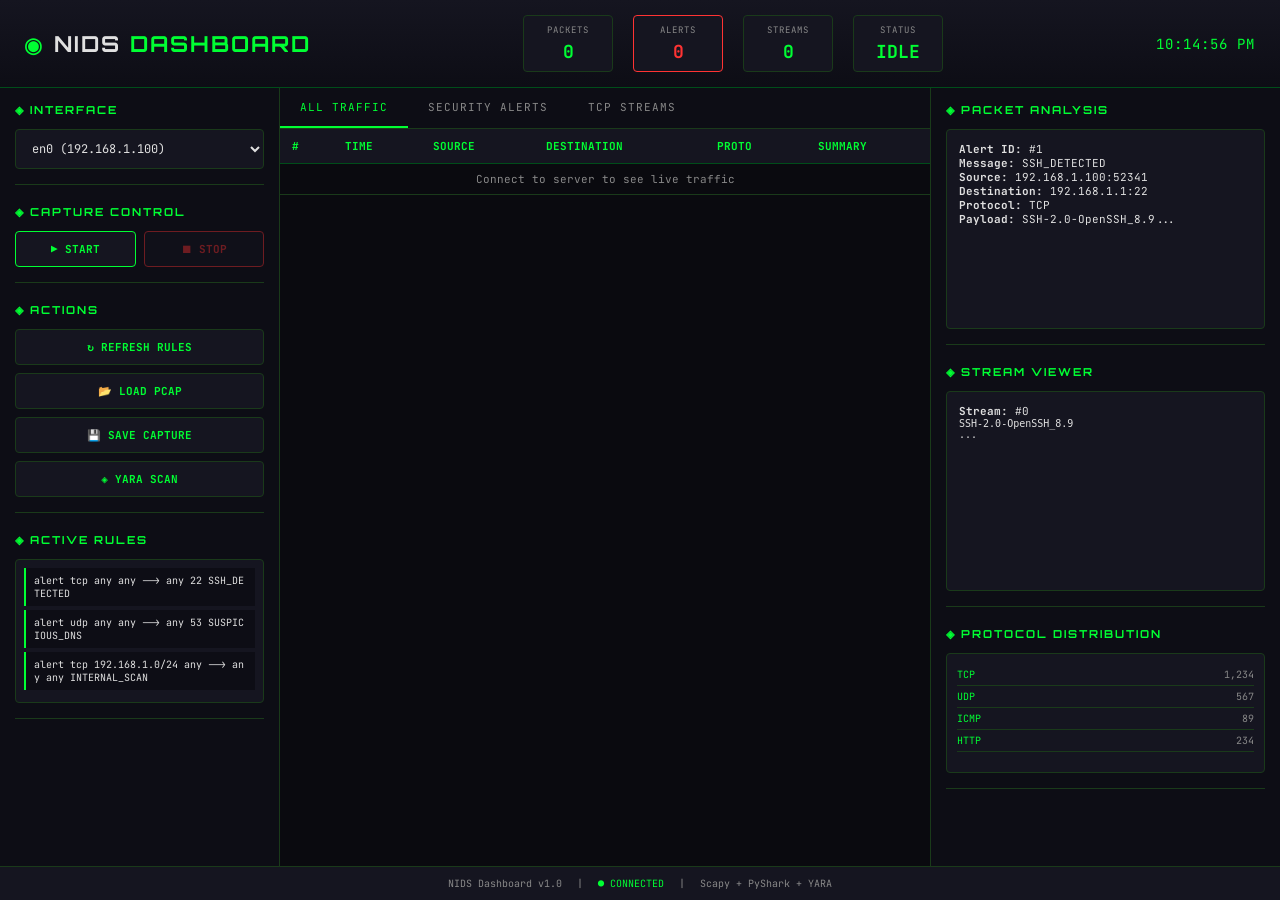
<file: demo.html>
<!DOCTYPE html>
<html lang="en">
<head>
    <meta charset="UTF-8">
    <meta name="viewport" content="width=device-width, initial-scale=1.0">
    <title>NIDS Dashboard - Network Intrusion Detection</title>
    <link href="https://fonts.googleapis.com/css2?family=JetBrains+Mono:wght@400;700&family=Orbitron:wght@400;700&display=swap" rel="stylesheet">
    <style>
        :root {
            --bg-primary: #0a0a0f;
            --bg-secondary: #0d0d15;
            --bg-tertiary: #151520;
            --matrix-green: #00ff33;
            --matrix-green-dim: #00cc29;
            --matrix-green-dark: #004d1a;
            --matrix-red: #ff3333;
            --text-primary: #e0e0e0;
            --text-dim: #888;
            --border-color: #1a3a1a;
        }
        * { margin: 0; padding: 0; box-sizing: border-box; }
        body {
            font-family: 'JetBrains Mono', monospace;
            background: var(--bg-primary);
            color: var(--text-primary);
            overflow: hidden;
            height: 100vh;
        }
        .dashboard {
            display: flex;
            flex-direction: column;
            height: 100vh;
            max-width: 100vw;
        }
        .header {
            display: flex;
            align-items: center;
            justify-content: space-between;
            padding: 15px 25px;
            background: linear-gradient(180deg, var(--bg-tertiary) 0%, var(--bg-secondary) 100%);
            border-bottom: 1px solid var(--matrix-green-dark);
        }
        .logo {
            display: flex;
            align-items: center;
            gap: 12px;
        }
        .logo-icon {
            font-size: 28px;
            color: var(--matrix-green);
        }
        .logo h1 {
            font-family: 'Orbitron', sans-serif;
            font-size: 22px;
            font-weight: 700;
            letter-spacing: 2px;
        }
        .logo h1 .highlight { color: var(--matrix-green); }
        .header-stats { display: flex; gap: 20px; }
        .stat-box {
            text-align: center;
            padding: 8px 16px;
            background: var(--bg-tertiary);
            border: 1px solid var(--border-color);
            border-radius: 4px;
            min-width: 90px;
        }
        .stat-box.alert { border-color: var(--matrix-red); }
        .stat-label { display: block; font-size: 9px; color: var(--text-dim); letter-spacing: 1px; margin-bottom: 4px; }
        .stat-value { font-size: 18px; font-weight: 700; color: var(--matrix-green); }
        .stat-box.alert .stat-value { color: var(--matrix-red); }
        .header-time { font-size: 14px; color: var(--matrix-green); letter-spacing: 1px; }
        .main-content { display: flex; flex: 1; overflow: hidden; }
        .control-panel {
            width: 280px;
            background: var(--bg-secondary);
            border-right: 1px solid var(--border-color);
            padding: 15px;
            overflow-y: auto;
        }
        .panel-section { margin-bottom: 20px; padding-bottom: 15px; border-bottom: 1px solid var(--border-color); }
        .panel-section h3 {
            font-size: 11px;
            letter-spacing: 2px;
            color: var(--matrix-green);
            margin-bottom: 12px;
            font-family: 'Orbitron', sans-serif;
        }
        .cyber-select {
            width: 100%;
            padding: 10px 12px;
            background: var(--bg-tertiary);
            border: 1px solid var(--border-color);
            color: var(--text-primary);
            font-family: 'JetBrains Mono', monospace;
            font-size: 12px;
            border-radius: 4px;
            cursor: pointer;
        }
        .button-group { display: flex; gap: 8px; }
        .button-group.vertical { flex-direction: column; }
        .cyber-btn {
            flex: 1;
            padding: 10px 12px;
            background: var(--bg-tertiary);
            border: 1px solid var(--border-color);
            color: var(--matrix-green);
            font-family: 'JetBrains Mono', monospace;
            font-size: 11px;
            font-weight: 700;
            cursor: pointer;
            border-radius: 4px;
            transition: all 0.3s;
            display: flex;
            align-items: center;
            justify-content: center;
            gap: 6px;
        }
        .cyber-btn:hover { background: var(--matrix-green-dark); border-color: var(--matrix-green); }
        .cyber-btn:disabled { opacity: 0.4; cursor: not-allowed; }
        .cyber-btn.start { border-color: var(--matrix-green); color: var(--matrix-green); }
        .cyber-btn.start:hover { background: var(--matrix-green); color: var(--bg-primary); }
        .cyber-btn.stop { border-color: var(--matrix-red); color: var(--matrix-red); }
        .cyber-btn.stop:hover { background: var(--matrix-red); color: var(--bg-primary); }
        .rules-container {
            max-height: 150px;
            overflow-y: auto;
            background: var(--bg-tertiary);
            border: 1px solid var(--border-color);
            border-radius: 4px;
            padding: 8px;
        }
        .empty-text { color: var(--text-dim); font-size: 11px; text-align: center; padding: 20px; }
        .rule-item {
            padding: 6px 8px;
            background: var(--bg-secondary);
            border-left: 2px solid var(--matrix-green);
            margin-bottom: 4px;
            font-size: 10px;
            word-break: break-all;
        }
        .traffic-panel { flex: 1; display: flex; flex-direction: column; background: var(--bg-primary); overflow: hidden; }
        .tabs { display: flex; background: var(--bg-secondary); border-bottom: 1px solid var(--border-color); }
        .tab {
            padding: 12px 20px;
            background: transparent;
            border: none;
            border-bottom: 2px solid transparent;
            color: var(--text-dim);
            font-family: 'JetBrains Mono', monospace;
            font-size: 11px;
            letter-spacing: 1px;
            cursor: pointer;
            transition: all 0.3s;
        }
        .tab:hover { color: var(--text-primary); background: var(--bg-tertiary); }
        .tab.active { color: var(--matrix-green); border-bottom-color: var(--matrix-green); }
        .tab-content { display: none; flex: 1; overflow: hidden; }
        .tab-content.active { display: flex; flex-direction: column; }
        .data-table-container { flex: 1; overflow: auto; }
        .cyber-table { width: 100%; border-collapse: collapse; font-size: 11px; }
        .cyber-table thead { position: sticky; top: 0; background: var(--bg-tertiary); z-index: 10; }
        .cyber-table th {
            padding: 10px 12px;
            text-align: left;
            font-weight: 700;
            color: var(--matrix-green);
            border-bottom: 1px solid var(--matrix-green-dark);
            white-space: nowrap;
        }
        .cyber-table td {
            padding: 8px 12px;
            border-bottom: 1px solid var(--border-color);
            white-space: nowrap;
            max-width: 300px;
            overflow: hidden;
            text-overflow: ellipsis;
        }
        .cyber-table tbody tr:hover { background: var(--matrix-green-dark); cursor: pointer; }
        .alerts-container { flex: 1; overflow-y: auto; padding: 15px; }
        .alert-card {
            background: var(--bg-tertiary);
            border: 1px solid var(--matrix-red);
            border-left: 3px solid var(--matrix-red);
            padding: 12px 15px;
            margin-bottom: 10px;
            cursor: pointer;
            transition: all 0.3s;
        }
        .alert-card:hover { transform: translateX(5px); }
        .alert-header { display: flex; justify-content: space-between; align-items: center; margin-bottom: 8px; }
        .alert-id { color: var(--matrix-red); font-weight: 700; }
        .alert-time { color: var(--text-dim); font-size: 10px; }
        .alert-message { color: var(--matrix-green); font-size: 12px; margin-bottom: 8px; }
        .alert-details { display: flex; gap: 15px; font-size: 10px; color: var(--text-dim); }
        .alert-details span { background: var(--bg-secondary); padding: 2px 6px; border-radius: 2px; }
        .streams-layout { display: flex; flex: 1; gap: 15px; padding: 15px; }
        .stream-list { flex: 1; background: var(--bg-tertiary); border: 1px solid var(--border-color); border-radius: 4px; display: flex; flex-direction: column; }
        .stream-list h4 { padding: 10px 12px; background: var(--bg-secondary); border-bottom: 1px solid var(--border-color); font-size: 11px; color: var(--matrix-green); }
        .stream-items { flex: 1; overflow-y: auto; padding: 8px; }
        .stream-item { padding: 8px 10px; background: var(--bg-secondary); border: 1px solid var(--border-color); margin-bottom: 4px; cursor: pointer; font-size: 11px; }
        .stream-item:hover { border-color: var(--matrix-green); background: var(--matrix-green-dark); }
        .analysis-panel { width: 350px; background: var(--bg-secondary); border-left: 1px solid var(--border-color); padding: 15px; overflow-y: auto; }
        .analysis-content { background: var(--bg-tertiary); border: 1px solid var(--border-color); border-radius: 4px; padding: 12px; min-height: 200px; max-height: 300px; overflow: auto; font-size: 11px; }
        .footer { display: flex; align-items: center; justify-content: center; gap: 15px; padding: 10px 20px; background: var(--bg-tertiary); border-top: 1px solid var(--border-color); font-size: 10px; color: var(--text-dim); }
        .status { display: flex; align-items: center; gap: 5px; }
        .status.connected { color: var(--matrix-green); }
        .mini-chart { width: 100%; height: 120px; background: var(--bg-tertiary); border: 1px solid var(--border-color); border-radius: 4px; padding: 10px; }
        .proto-stat { display: flex; justify-content: space-between; padding: 4px 0; font-size: 10px; border-bottom: 1px solid var(--border-color); }
        .proto-name { color: var(--matrix-green); }
        .proto-count { color: var(--text-dim); }
        ::-webkit-scrollbar { width: 8px; height: 8px; }
        ::-webkit-scrollbar-track { background: var(--bg-tertiary); }
        ::-webkit-scrollbar-thumb { background: var(--matrix-green-dark); border-radius: 4px; }
    </style>
</head>
<body>
    <div class="dashboard">
        <header class="header">
            <div class="logo">
                <span class="logo-icon">◉</span>
                <h1>NIDS <span class="highlight">DASHBOARD</span></h1>
            </div>
            <div class="header-stats">
                <div class="stat-box">
                    <span class="stat-label">PACKETS</span>
                    <span class="stat-value" id="packet-count">0</span>
                </div>
                <div class="stat-box alert">
                    <span class="stat-label">ALERTS</span>
                    <span class="stat-value" id="alert-count">0</span>
                </div>
                <div class="stat-box">
                    <span class="stat-label">STREAMS</span>
                    <span class="stat-value" id="stream-count">0</span>
                </div>
                <div class="stat-box">
                    <span class="stat-label">STATUS</span>
                    <span class="stat-value" id="capture-status">IDLE</span>
                </div>
            </div>
            <div class="header-time">
                <span id="current-time">--:--:--</span>
            </div>
        </header>
        <main class="main-content">
            <aside class="control-panel">
                <div class="panel-section">
                    <h3>◈ INTERFACE</h3>
                    <select id="interface-select" class="cyber-select">
                        <option value="">en0 (192.168.1.100)</option>
                    </select>
                </div>
                <div class="panel-section">
                    <h3>◈ CAPTURE CONTROL</h3>
                    <div class="button-group">
                        <button class="cyber-btn start" onclick="alert('Start capture - requires Flask server running')">▶ START</button>
                        <button class="cyber-btn stop" disabled>⏹ STOP</button>
                    </div>
                </div>
                <div class="panel-section">
                    <h3>◈ ACTIONS</h3>
                    <div class="button-group vertical">
                        <button class="cyber-btn">↻ REFRESH RULES</button>
                        <button class="cyber-btn">📂 LOAD PCAP</button>
                        <button class="cyber-btn">💾 SAVE CAPTURE</button>
                        <button class="cyber-btn">◈ YARA SCAN</button>
                    </div>
                </div>
                <div class="panel-section">
                    <h3>◈ ACTIVE RULES</h3>
                    <div class="rules-container">
                        <div class="rule-item">alert tcp any any --> any 22 SSH_DETECTED</div>
                        <div class="rule-item">alert udp any any --> any 53 SUSPICIOUS_DNS</div>
                        <div class="rule-item">alert tcp 192.168.1.0/24 any --> any any INTERNAL_SCAN</div>
                    </div>
                </div>
            </aside>
            <section class="traffic-panel">
                <div class="tabs">
                    <button class="tab active">ALL TRAFFIC</button>
                    <button class="tab">SECURITY ALERTS</button>
                    <button class="tab">TCP STREAMS</button>
                </div>
                <div class="tab-content active">
                    <div class="data-table-container">
                        <table class="cyber-table">
                            <thead>
                                <tr><th>#</th><th>TIME</th><th>SOURCE</th><th>DESTINATION</th><th>PROTO</th><th>SUMMARY</th></tr>
                            </thead>
                            <tbody id="traffic-table-body">
                                <tr><td colspan="6" class="empty-text">Connect to server to see live traffic</td></tr>
                            </tbody>
                        </table>
                    </div>
                </div>
                <div class="tab-content">
                    <div class="alerts-container">
                        <div class="alert-card">
                            <div class="alert-header"><span class="alert-id">#1</span><span class="alert-time">10:23:45</span></div>
                            <div class="alert-message">SSH_DETECTED</div>
                            <div class="alert-details"><span>192.168.1.100:52341</span><span>→</span><span>192.168.1.1:22</span><span>TCP</span></div>
                        </div>
                        <div class="alert-card">
                            <div class="alert-header"><span class="alert-id">#2</span><span class="alert-time">10:23:46</span></div>
                            <div class="alert-message">SUSPICIOUS_DNS</div>
                            <div class="alert-details"><span>192.168.1.100:55321</span><span>→</span><span>8.8.8.8:53</span><span>UDP</span></div>
                        </div>
                    </div>
                </div>
                <div class="tab-content">
                    <div class="streams-layout">
                        <div class="stream-list">
                            <h4>TCP Streams</h4>
                            <div class="stream-items">
                                <div class="stream-item">TCP Stream #0</div>
                                <div class="stream-item">TCP Stream #1</div>
                                <div class="stream-item">TCP Stream #2</div>
                            </div>
                        </div>
                        <div class="stream-list">
                            <h4>HTTP/2 Streams</h4>
                            <div class="stream-items">
                                <div class="stream-item">HTTP/2 Stream #0</div>
                            </div>
                        </div>
                    </div>
                </div>
            </section>
            <aside class="analysis-panel">
                <div class="panel-section">
                    <h3>◈ PACKET ANALYSIS</h3>
                    <div class="analysis-content">
                        <p><strong>Alert ID:</strong> #1</p>
                        <p><strong>Message:</strong> SSH_DETECTED</p>
                        <p><strong>Source:</strong> 192.168.1.100:52341</p>
                        <p><strong>Destination:</strong> 192.168.1.1:22</p>
                        <p><strong>Protocol:</strong> TCP</p>
                        <p><strong>Payload:</strong> SSH-2.0-OpenSSH_8.9...</p>
                    </div>
                </div>
                <div class="panel-section">
                    <h3>◈ STREAM VIEWER</h3>
                    <div class="analysis-content">
                        <p><strong>Stream:</strong> #0</p>
                        <pre style="white-space: pre-wrap; word-break: break-all; font-size: 10px;">SSH-2.0-OpenSSH_8.9
...
</pre>
                    </div>
                </div>
                <div class="panel-section">
                    <h3>◈ PROTOCOL DISTRIBUTION</h3>
                    <div class="mini-chart">
                        <div class="proto-stat"><span class="proto-name">TCP</span><span class="proto-count">1,234</span></div>
                        <div class="proto-stat"><span class="proto-name">UDP</span><span class="proto-count">567</span></div>
                        <div class="proto-stat"><span class="proto-name">ICMP</span><span class="proto-count">89</span></div>
                        <div class="proto-stat"><span class="proto-name">HTTP</span><span class="proto-count">234</span></div>
                    </div>
                </div>
            </aside>
        </main>
        <footer class="footer">
            <span>NIDS Dashboard v1.0</span>
            <span>|</span>
            <span class="status connected">● CONNECTED</span>
            <span>|</span>
            <span>Scapy + PyShark + YARA</span>
        </footer>
    </div>
    <script>
        function updateTime() {
            document.getElementById('current-time').textContent = new Date().toLocaleTimeString();
        }
        setInterval(updateTime, 1000);
        updateTime();
        document.querySelectorAll('.tab').forEach((tab, index) => {
            tab.addEventListener('click', () => {
                document.querySelectorAll('.tab').forEach(t => t.classList.remove('active'));
                document.querySelectorAll('.tab-content').forEach(c => c.classList.remove('active'));
                tab.classList.add('active');
                document.querySelectorAll('.tab-content')[index].classList.add('active');
            });
        });
    </script>
</body>
</html>
</file>
